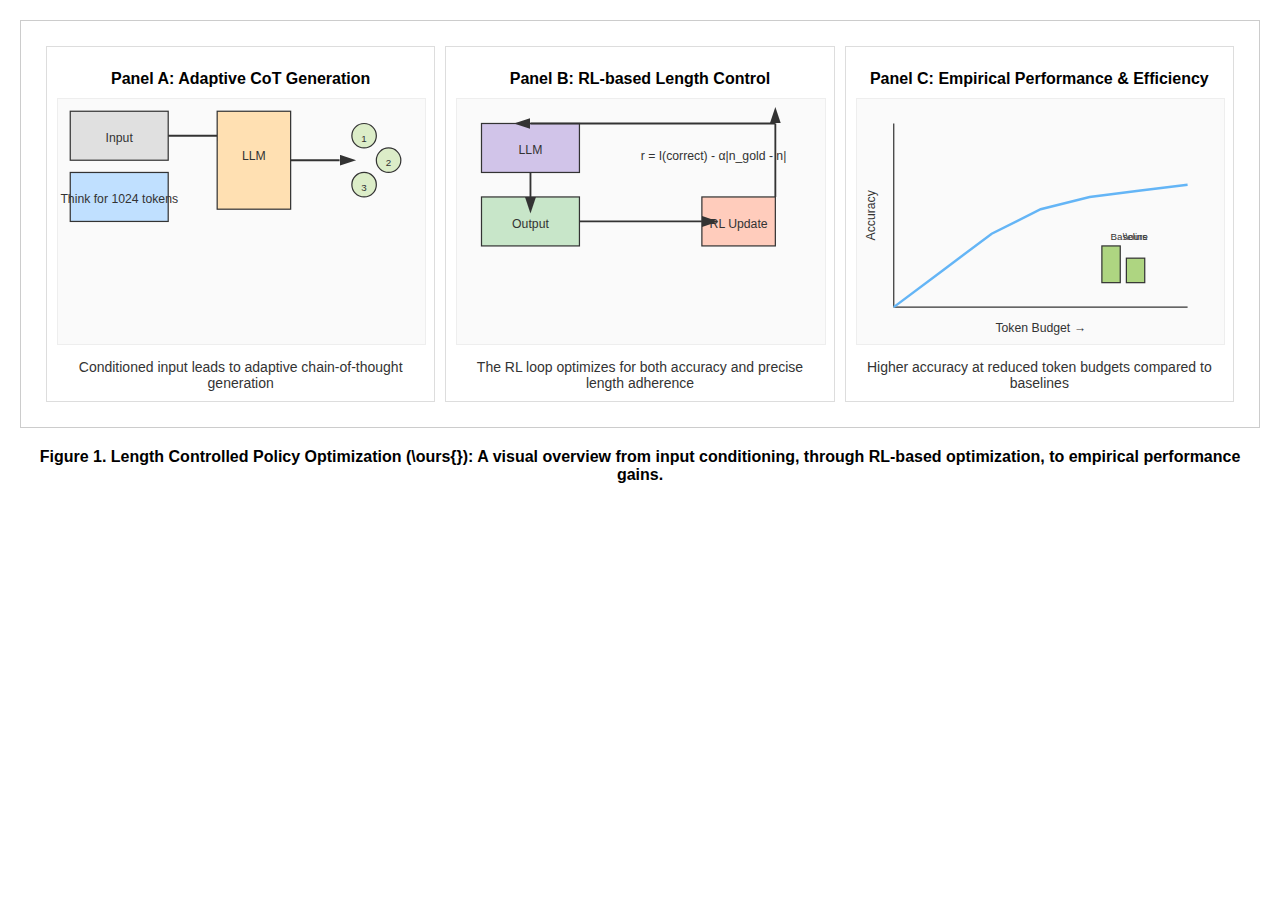
<file: docs/static/test.html>
<!DOCTYPE html>
<html lang="en">
<head>
  <meta charset="UTF-8">
  <title>Teaser Figure for \ours{}</title>
  <style>
    body {
      font-family: Arial, sans-serif;
      margin: 20px;
      background: #fff;
    }
    .figure-container {
      display: flex;
      flex-wrap: wrap;
      justify-content: space-between;
      border: 1px solid #ccc;
      padding: 20px;
      box-sizing: border-box;
      width: 100%;
    }
    .panel {
      flex: 1;
      min-width: 300px;
      border: 1px solid #ddd;
      margin: 5px;
      padding: 10px;
      box-sizing: border-box;
    }
    .panel h2 {
      font-size: 16px;
      margin-bottom: 10px;
      text-align: center;
    }
    svg {
      width: 100%;
      height: auto;
      border: 1px solid #eee;
      background: #fafafa;
      margin-bottom: 10px;
    }
    .caption {
      font-size: 14px;
      text-align: center;
      color: #333;
    }
    .figure-caption {
      margin-top: 20px;
      font-weight: bold;
      text-align: center;
    }
  </style>
</head>
<body>
  <div class="figure-container">
    <!-- Panel A: Adaptive Chain-of-Thought Generation -->
    <div class="panel">
      <h2>Panel A: Adaptive CoT Generation</h2>
      <svg viewBox="0 0 300 200">
        <!-- Input prompt box -->
        <rect x="10" y="10" width="80" height="40" fill="#e0e0e0" stroke="#333"/>
        <text x="50" y="35" font-size="10" text-anchor="middle" fill="#333">Input</text>
        <!-- Appended instruction box -->
        <rect x="10" y="60" width="80" height="40" fill="#c0e0ff" stroke="#333"/>
        <text x="50" y="85" font-size="10" text-anchor="middle" fill="#333">Think for 1024 tokens</text>
        <!-- Arrow from input to model -->
        <line x1="90" y1="30" x2="130" y2="30" stroke="#333" stroke-width="1.5" marker-end="url(#arrow)"/>
        <!-- Model (Transformer icon) -->
        <rect x="130" y="10" width="60" height="80" fill="#ffe0b2" stroke="#333"/>
        <text x="160" y="50" font-size="10" text-anchor="middle" fill="#333">LLM</text>
        <!-- Arrow from model to CoT bubbles -->
        <line x1="190" y1="50" x2="230" y2="50" stroke="#333" stroke-width="1.5" marker-end="url(#arrow)"/>
        <!-- Chain-of-Thought bubbles -->
        <circle cx="250" cy="30" r="10" fill="#dcedc8" stroke="#333"/>
        <text x="250" y="35" font-size="8" text-anchor="middle" fill="#333">1</text>
        <circle cx="270" cy="50" r="10" fill="#dcedc8" stroke="#333"/>
        <text x="270" y="55" font-size="8" text-anchor="middle" fill="#333">2</text>
        <circle cx="250" cy="70" r="10" fill="#dcedc8" stroke="#333"/>
        <text x="250" y="75" font-size="8" text-anchor="middle" fill="#333">3</text>
        <!-- Arrow marker definition -->
        <defs>
          <marker id="arrow" markerWidth="10" markerHeight="10" refX="0" refY="3" orient="auto">
            <path d="M0,0 L0,6 L9,3 z" fill="#333" />
          </marker>
        </defs>
      </svg>
      <div class="caption">Conditioned input leads to adaptive chain-of-thought generation</div>
    </div>

    <!-- Panel B: RL-based Length Controlled Policy Optimization -->
    <div class="panel">
      <h2>Panel B: RL-based Length Control</h2>
      <svg viewBox="0 0 300 200">
        <!-- LLM Block -->
        <rect x="20" y="20" width="80" height="40" fill="#d1c4e9" stroke="#333"/>
        <text x="60" y="45" font-size="10" text-anchor="middle" fill="#333">LLM</text>
        <!-- Output Block -->
        <rect x="20" y="80" width="80" height="40" fill="#c8e6c9" stroke="#333"/>
        <text x="60" y="105" font-size="10" text-anchor="middle" fill="#333">Output</text>
        <!-- Arrow from LLM to Output -->
        <line x1="60" y1="60" x2="60" y2="80" stroke="#333" stroke-width="1.5" marker-end="url(#arrow2)"/>
        <!-- Reward Function Annotation -->
        <text x="150" y="50" font-size="10" fill="#333">
          r = I(correct) - α|n_gold - n|
        </text>
        <!-- RL Update Block -->
        <rect x="200" y="80" width="60" height="40" fill="#ffccbc" stroke="#333"/>
        <text x="230" y="105" font-size="10" text-anchor="middle" fill="#333">RL Update</text>
        <!-- Arrow from Output to RL Update -->
        <line x1="100" y1="100" x2="200" y2="100" stroke="#333" stroke-width="1.5" marker-end="url(#arrow2)"/>
        <!-- Arrow looping from RL Update back to LLM -->
        <line x1="260" y1="80" x2="260" y2="20" stroke="#333" stroke-width="1.5" marker-end="url(#arrow2)"/>
        <line x1="260" y1="20" x2="60" y2="20" stroke="#333" stroke-width="1.5" marker-end="url(#arrow2)"/>
        <!-- Arrow marker definition -->
        <defs>
          <marker id="arrow2" markerWidth="10" markerHeight="10" refX="0" refY="3" orient="auto">
            <path d="M0,0 L0,6 L9,3 z" fill="#333" />
          </marker>
        </defs>
      </svg>
      <div class="caption">The RL loop optimizes for both accuracy and precise length adherence</div>
    </div>

    <!-- Panel C: Empirical Performance & Efficiency Gains -->
    <div class="panel">
      <h2>Panel C: Empirical Performance & Efficiency</h2>
      <svg viewBox="0 0 300 200">
        <!-- Performance Line Chart -->
        <line x1="30" y1="170" x2="270" y2="170" stroke="#333" stroke-width="1"/>
        <line x1="30" y1="170" x2="30" y2="20" stroke="#333" stroke-width="1"/>
        <polyline fill="none" stroke="#64b5f6" stroke-width="2"
                  points="30,170 70,140 110,110 150,90 190,80 230,75 270,70"/>
        <text x="150" y="190" font-size="10" text-anchor="middle" fill="#333">Token Budget →</text>
        <text x="15" y="95" font-size="10" text-anchor="middle" fill="#333" transform="rotate(-90,15,95)">Accuracy</text>
        <!-- Simple Bar Chart Inset -->
        <rect x="200" y="120" width="15" height="30" fill="#aed581" stroke="#333"/>
        <rect x="220" y="130" width="15" height="20" fill="#aed581" stroke="#333"/>
        <text x="207" y="115" font-size="8" fill="#333">Baseline</text>
        <text x="217" y="115" font-size="8" fill="#333">\\ours</text>
      </svg>
      <div class="caption">Higher accuracy at reduced token budgets compared to baselines</div>
    </div>
  </div>
  <div class="figure-caption">
    Figure 1. Length Controlled Policy Optimization (\ours{}): A visual overview from input conditioning, through RL-based optimization, to empirical performance gains.
  </div>
</body>
</html>
</file>
